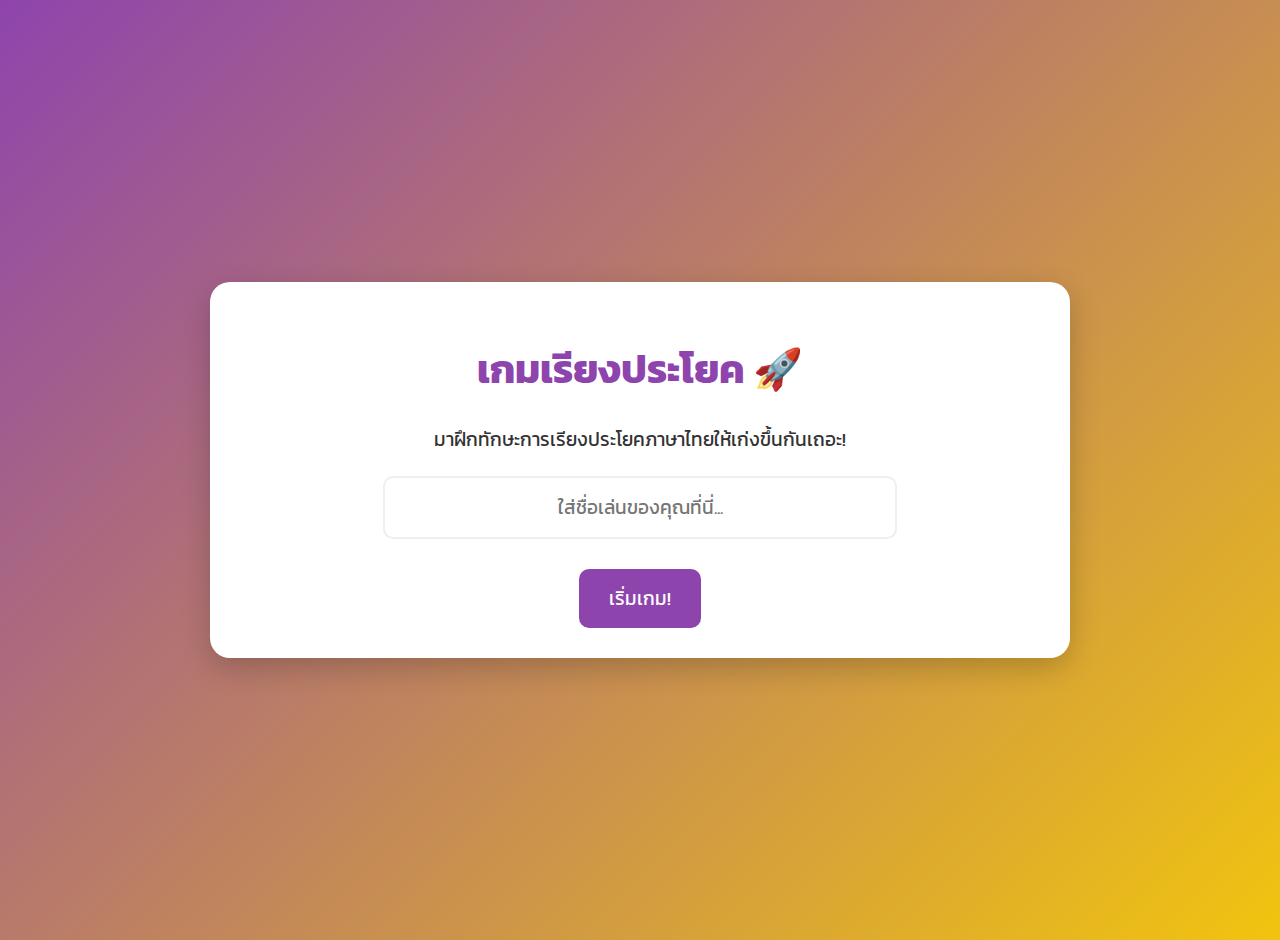
<file: 0index.html>
<!DOCTYPE html>
<html lang="th">
<head>
    <meta charset="UTF-8">
    <meta name="viewport" content="width=device-width, initial-scale=1.0">
    <title>เกมเรียงประโยคแสนสนุก  सेंटेंस बिल्डिंग गेम</title>
    <link rel="preconnect" href="https://fonts.googleapis.com">
    <link rel="preconnect" href="https://fonts.gstatic.com" crossorigin>
    <link href="https://fonts.googleapis.com/css2?family=Kanit:wght@400;700&display=swap" rel="stylesheet">
    <style>
        :root {
            --purple: #8e44ad;
            --yellow: #f1c40f;
            --white: #ffffff;
            --dark: #333;
            --light-gray: #ecf0f1;
            --green: #2ecc71;
            --red: #e74c3c;
        }

        body {
            font-family: 'Kanit', sans-serif;
            margin: 0;
            padding: 20px;
            background: linear-gradient(135deg, var(--purple), var(--yellow));
            display: flex;
            justify-content: center;
            align-items: center;
            min-height: 100vh;
            color: var(--dark);
        }

        .game-container {
            background-color: var(--white);
            padding: 30px;
            border-radius: 20px;
            box-shadow: 0 10px 30px rgba(0,0,0,0.2);
            width: 100%;
            max-width: 800px;
            text-align: center;
        }

        .screen {
            display: none;
        }

        .screen.active {
            display: block;
        }

        h1 {
            color: var(--purple);
            font-size: 2.5em;
        }
        
        h2 {
            color: var(--purple);
            font-size: 1.8em;
        }

        p {
            font-size: 1.2em;
            line-height: 1.6;
        }

        .input-group {
            margin: 20px 0;
        }

        input[type="text"] {
            padding: 15px;
            font-size: 1.2em;
            font-family: 'Kanit', sans-serif;
            border-radius: 10px;
            border: 2px solid var(--light-gray);
            width: 60%;
            text-align: center;
            transition: border-color 0.3s;
        }
        
        input[type="text"]:focus {
            outline: none;
            border-color: var(--purple);
        }

        button {
            background-color: var(--purple);
            color: var(--white);
            border: none;
            padding: 15px 30px;
            border-radius: 10px;
            font-size: 1.2em;
            font-family: 'Kanit', sans-serif;
            cursor: pointer;
            transition: background-color 0.3s, transform 0.2s;
            margin-top: 10px;
        }

        button:hover {
            background-color: #732d91;
            transform: translateY(-2px);
        }

        .game-header {
            display: flex;
            justify-content: space-between;
            align-items: center;
            margin-bottom: 20px;
            padding: 10px;
            background-color: var(--light-gray);
            border-radius: 10px;
        }
        
        .game-header div {
            font-size: 1.2em;
            font-weight: bold;
        }

        #timer {
            color: var(--red);
        }
        
        #score, #level-display {
            color: var(--purple);
        }

        #question-area, #answer-area {
            margin-top: 20px;
            padding: 20px;
            border-radius: 10px;
            min-height: 80px;
            display: flex;
            flex-wrap: wrap;
            gap: 15px;
            justify-content: center;
            align-items: center;
        }

        #question-area {
            background-color: #f8f9fa;
            border: 2px dashed var(--light-gray);
        }
        
        #answer-area {
            background-color: #e8f6f3;
            border: 2px dashed var(--green);
        }

        .word-block {
            background-color: var(--yellow);
            color: var(--dark);
            padding: 15px 25px;
            border-radius: 10px;
            font-size: 1.4em;
            cursor: grab;
            user-select: none;
            box-shadow: 0 4px 6px rgba(0,0,0,0.1);
            transition: transform 0.2s;
        }

        .word-block:active {
            cursor: grabbing;
            transform: scale(1.1);
            background-color: #f39c12;
        }

        #feedback {
            margin-top: 20px;
            font-size: 1.5em;
            font-weight: bold;
            height: 40px;
        }
        
        .correct {
            color: var(--green);
        }

        .incorrect {
            color: var(--red);
        }
        
        .level-up-message {
            padding: 40px;
            background-color: #eaf2f8;
            border-radius: 15px;
            color: var(--purple);
        }

        #leaderboard {
            list-style-type: none;
            padding: 0;
            margin-top: 20px;
        }

        #leaderboard li {
            background-color: var(--light-gray);
            margin-bottom: 10px;
            padding: 15px;
            border-radius: 10px;
            display: flex;
            justify-content: space-between;
            font-size: 1.2em;
        }

        #leaderboard li:nth-child(1) {
            background-color: #ffd700; /* Gold */
            font-weight: bold;
        }
        #leaderboard li:nth-child(2) {
            background-color: #c0c0c0; /* Silver */
        }
        #leaderboard li:nth-child(3) {
            background-color: #cd7f32; /* Bronze */
        }
        
        .emoji {
            font-size: 1.5em;
        }
    </style>
</head>
<body>

    <div class="game-container">
        
        <div id="start-screen" class="screen active">
            <h1>เกมเรียงประโยค 🚀</h1>
            <p>มาฝึกทักษะการเรียงประโยคภาษาไทยให้เก่งขึ้นกันเถอะ!</p>
            <div class="input-group">
                <input type="text" id="player-name" placeholder="ใส่ชื่อเล่นของคุณที่นี่...">
            </div>
            <button id="start-button">เริ่มเกม!</button>
        </div>

        <div id="instructions-screen" class="screen">
            <h2>วิธีเล่นเกม 📝</h2>
            <p>
                1. <strong>ลากและวาง:</strong> ลากคำศัพท์ที่กระจัดกระจายอยู่ในกล่องด้านบน มาวางเรียงกันในกล่องสีเขียวให้เป็นประโยคที่ถูกต้อง<br>
                2. <strong>ส่งคำตอบ:</strong> เมื่อเรียงเสร็จแล้ว ให้กดปุ่ม "ส่งคำตอบ"<br>
                3. <strong>เงื่อนไขผ่านด่าน:</strong> ต้องตอบถูกอย่างน้อย 60% ในแต่ละด่าน เพื่อไปต่อ<br>
                4. <strong>เวลา:</strong> น้องๆ มีเวลาทั้งหมด 10 นาทีในการเล่น สู้ๆ นะ! ⏳
            </p>
            <button id="begin-button">รับทราบและเริ่มเลย!</button>
        </div>

        <div id="game-screen" class="screen">
            <div class="game-header">
                <div id="player-display">ผู้เล่น: </div>
                <div id="level-display">ด่านที่: 1</div>
                <div id="score">คะแนน: 0</div>
                <div id="timer">เวลา: 10:00</div>
            </div>
            
            <p><strong>ลากคำมาวางในกล่องสีเขียวด้านล่างให้ถูกต้อง 👇</strong></p>
            <div id="question-area"></div>
            <div id="answer-area"></div>
            
            <button id="submit-button">ส่งคำตอบ ✅</button>
            <div id="feedback"></div>
        </div>
        
        <div id="level-up-screen" class="screen">
            <div class="level-up-message">
                <h2>ยินดีด้วย! 🎉</h2>
                <p id="level-up-text"></p>
                <button id="next-level-button">ไปด่านต่อไป!</button>
            </div>
        </div>


        <div id="game-over-screen" class="screen">
            <h2>จบเกมแล้ว! 🏁</h2>
            <p id="summary-text">เยี่ยมมาก!</p>
            <h3>🏆 อันดับผู้เล่นยอดเยี่ยม 🏆</h3>
            <ol id="leaderboard"></ol>
            <button id="play-again-button">เล่นอีกครั้ง</button>
        </div>

    </div>

    <script>
        document.addEventListener('DOMContentLoaded', () => {
            // --- DOM Elements ---
            const startScreen = document.getElementById('start-screen');
            const instructionsScreen = document.getElementById('instructions-screen');
            const gameScreen = document.getElementById('game-screen');
            const levelUpScreen = document.getElementById('level-up-screen');
            const gameOverScreen = document.getElementById('game-over-screen');

            const playerNameInput = document.getElementById('player-name');
            const startButton = document.getElementById('start-button');
            const beginButton = document.getElementById('begin-button');
            const submitButton = document.getElementById('submit-button');
            const nextLevelButton = document.getElementById('next-level-button');
            const playAgainButton = document.getElementById('play-again-button');
            
            const playerDisplay = document.getElementById('player-display');
            const levelDisplay = document.getElementById('level-display');
            const scoreDisplay = document.getElementById('score');
            const timerDisplay = document.getElementById('timer');
            const questionArea = document.getElementById('question-area');
            const answerArea = document.getElementById('answer-area');
            const feedbackDisplay = document.getElementById('feedback');
            const levelUpText = document.getElementById('level-up-text');
            const summaryText = document.getElementById('summary-text');
            const leaderboardList = document.getElementById('leaderboard');
            
            // --- Game State ---
            let playerName = '';
            let score = 0;
            let currentLevel = 1;
            let timeRemaining = 600; // 10 minutes in seconds
            let timerInterval;
            let currentQuestion = null;
            let questionsAnsweredInLevel = 0;
            let correctAnswersInLevel = 0;
            let draggedItem = null;

            const questions = [
                // ระดับ 1: ประธาน + กริยา + กรรม (S+V+O)
                { level: 1, parts: ['ฉัน', 'กิน', 'ข้าว'], correctAnswer: 'ฉันกินข้าว' },
                { level: 1, parts: ['แมว', 'ดื่ม', 'นม'], correctAnswer: 'แมวดื่มนม' },
                // ระดับ 2: ประธาน + กริยา + กรรม + ขยายกรรม (S+V+O+O.Mod)
                { level: 2, parts: ['พ่อ', 'อ่าน', 'หนังสือ', 'เล่มใหญ่'], correctAnswer: 'พ่ออ่านหนังสือเล่มใหญ่' },
                { level: 2, parts: ['แม่', 'ซื้อ', 'เสื้อผ้า', 'สวยงาม'], correctAnswer: 'แม่ซื้อเสื้อผ้าสวยงาม' },
                { level: 2, parts: ['ชาวนา', 'ปลูก', 'ข้าว', 'หอมมะลิ'], correctAnswer: 'ชาวนาปลูกข้าวหอมมะลิ' },
                // ระดับ 3: ประธาน + กริยา + ขยายกริยา + กรรม (S+V+Adv+O)
                { level: 3, parts: ['พี่', 'ขี่', 'จักรยาน', 'อย่างรวดเร็ว'], correctAnswer: 'พี่ขี่จักรยานอย่างรวดเร็ว' },
                { level: 3, parts: ['คุณครู', 'สอน', 'นักเรียน', 'อย่างตั้งใจ'], correctAnswer: 'คุณครูสอนนักเรียนอย่างตั้งใจ' },
                // ระดับ 4: ประธาน + ขยายประธาน + กริยา + กรรม + ขยายกรรม (S+S.Mod+V+O+O.Mod)
                { level: 4, parts: ['น้องสาว', 'ของฉัน', 'วาด', 'รูปภาพ', 'สวยงาม'], correctAnswer: 'น้องสาวของฉันวาดรูปภาพสวยงาม' },
                { level: 4, parts: ['สุนัข', 'ตัวอ้วน', 'กิน', 'กระดูก', 'ชิ้นใหญ่'], correctAnswer: 'สุนัขตัวอ้วนกินกระดูกชิ้นใหญ่' },
                { level: 4, parts: ['นก', 'สีฟ้า', 'ร้องเพลง', 'ไพเราะ'], correctAnswer: 'นกสีฟ้าร้องเพลงไพเราะ' }
            ];

            let availableQuestions = [...questions];

            const questionsPerLevel = {
                1: questions.filter(q => q.level === 1).length,
                2: questions.filter(q => q.level === 2).length,
                3: questions.filter(q => q.level === 3).length,
                4: questions.filter(q => q.level === 4).length,
            };
            
            // --- Functions ---
            const switchScreen = (screenId) => {
                document.querySelectorAll('.screen').forEach(s => s.classList.remove('active'));
                document.getElementById(screenId).classList.add('active');
            };

            const startGame = () => {
                playerName = playerNameInput.value.trim();
                if (playerName === '') {
                    alert('กรุณาใส่ชื่อก่อนเริ่มเกมนะครับ 😊');
                    return;
                }
                playerDisplay.textContent = `ผู้เล่น: ${playerName}`;
                switchScreen('instructions-screen');
            };

            const beginGame = () => {
                resetGame();
                switchScreen('game-screen');
                startTimer();
                loadNextQuestion();
            };

            const resetGame = () => {
                score = 0;
                currentLevel = 1;
                timeRemaining = 600;
                availableQuestions = [...questions];
                scoreDisplay.textContent = `คะแนน: 0`;
                levelDisplay.textContent = `ด่านที่: 1`;
                questionsAnsweredInLevel = 0;
                correctAnswersInLevel = 0;
                if(timerInterval) clearInterval(timerInterval);
            };

            const startTimer = () => {
                timerInterval = setInterval(() => {
                    timeRemaining--;
                    const minutes = Math.floor(timeRemaining / 60).toString().padStart(2, '0');
                    const seconds = (timeRemaining % 60).toString().padStart(2, '0');
                    timerDisplay.textContent = `เวลา: ${minutes}:${seconds}`;

                    if (timeRemaining <= 0) {
                        endGame('timeup');
                    }
                }, 1000);
            };

            const loadNextQuestion = () => {
                feedbackDisplay.textContent = '';
                feedbackDisplay.className = '';
                submitButton.disabled = false;
                
                let levelQuestions = availableQuestions.filter(q => q.level === currentLevel);

                if (levelQuestions.length === 0) {
                    handleLevelEnd();
                    return;
                }

                currentQuestion = levelQuestions[0];
                
                // Remove this question from the main pool
                availableQuestions = availableQuestions.filter(q => q !== currentQuestion);

                questionArea.innerHTML = '';
                answerArea.innerHTML = '';

                const shuffledParts = [...currentQuestion.parts].sort(() => Math.random() - 0.5);
                shuffledParts.forEach((part, index) => {
                    const wordBlock = document.createElement('div');
                    wordBlock.className = 'word-block';
                    wordBlock.textContent = part;
                    wordBlock.draggable = true;
                    wordBlock.id = `word-${index}`;
                    wordBlock.addEventListener('dragstart', dragStart);
                    questionArea.appendChild(wordBlock);
                });
            };

            const checkAnswer = () => {
                const wordsInAnswer = Array.from(answerArea.children).map(child => child.textContent);
                const userAnswer = wordsInAnswer.join('');

                if (userAnswer === currentQuestion.correctAnswer) {
                    score += 10;
                    correctAnswersInLevel++;
                    feedbackDisplay.textContent = 'ถูกต้องครับ! 👍';
                    feedbackDisplay.className = 'correct';
                } else {
                    feedbackDisplay.textContent = 'ยังไม่ถูกนะ ลองใหม่! 🤔';
                    feedbackDisplay.className = 'incorrect';
                }
                
                scoreDisplay.textContent = `คะแนน: ${score}`;
                questionsAnsweredInLevel++;
                submitButton.disabled = true;

                setTimeout(() => {
                    if (questionsAnsweredInLevel >= questionsPerLevel[currentLevel]) {
                        handleLevelEnd();
                    } else {
                        loadNextQuestion();
                    }
                }, 1500);
            };
            
            const handleLevelEnd = () => {
                 const passPercentage = (correctAnswersInLevel / questionsPerLevel[currentLevel]) * 100;
                 
                 if (passPercentage >= 60) {
                     if (currentLevel < 4) {
                        currentLevel++;
                        levelUpText.textContent = `น้องผ่านด่านที่ ${currentLevel - 1} แล้ว! เตรียมตัวพบกับด่านที่ ${currentLevel} ที่ท้าทายยิ่งขึ้น!`;
                        switchScreen('level-up-screen');
                        // Reset level counters
                        questionsAnsweredInLevel = 0;
                        correctAnswersInLevel = 0;
                     } else {
                         endGame('completed');
                     }
                 } else {
                     endGame('failed_level');
                 }
            };
            
            const proceedToNextLevel = () => {
                levelDisplay.textContent = `ด่านที่: ${currentLevel}`;
                switchScreen('game-screen');
                loadNextQuestion();
            };

            const endGame = (reason) => {
                clearInterval(timerInterval);
                let message = '';
                switch(reason) {
                    case 'completed':
                        message = `🎉 สุดยอดมาก ${playerName}! น้องเล่นจบทุกด่านเลย ได้คะแนนไป ${score} คะแนน ใช้เวลาไป ${formatTime(600 - timeRemaining)}!`;
                        break;
                    case 'timeup':
                        message = `⏳ เวลาหมดแล้ว! ไม่เป็นไรนะ ${playerName} ครั้งหน้าเอาใหม่! น้องทำได้ ${score} คะแนน`;
                        break;
                    case 'failed_level':
                        message = `พยายามอีกนิดนะ! น้องยังไม่ผ่านด่านที่ ${currentLevel} ลองฝึกฝนแล้วกลับมาสู้ใหม่นะ! ได้คะแนนรวม ${score} คะแนน`;
                        break;
                }
                summaryText.textContent = message;
                updateLeaderboard();
                displayLeaderboard();
                switchScreen('game-over-screen');
            };

            const updateLeaderboard = () => {
                const leaderboard = JSON.parse(localStorage.getItem('sentenceGameLeaderboard')) || [];
                const timeTaken = 600 - timeRemaining;
                
                leaderboard.push({ name: playerName, score: score, time: timeTaken });

                leaderboard.sort((a, b) => {
                    if (b.score !== a.score) {
                        return b.score - a.score; // Higher score first
                    }
                    return a.time - b.time; // Lower time first
                });

                // Keep only top 10
                const top10 = leaderboard.slice(0, 10);
                localStorage.setItem('sentenceGameLeaderboard', JSON.stringify(top10));
            };

            const displayLeaderboard = () => {
                const leaderboard = JSON.parse(localStorage.getItem('sentenceGameLeaderboard')) || [];
                leaderboardList.innerHTML = '';
                if (leaderboard.length === 0) {
                    leaderboardList.innerHTML = '<li>ยังไม่มีใครเล่นเลย มาเป็นคนแรกสิ!</li>';
                    return;
                }
                leaderboard.forEach((entry, index) => {
                    const li = document.createElement('li');
                    let medal = '';
                    if (index === 0) medal = '🥇';
                    if (index === 1) medal = '🥈';
                    if (index === 2) medal = '🥉';
                    
                    li.innerHTML = `<span>${medal} ${index + 1}. ${entry.name}</span> <span>${entry.score} คะแนน (${formatTime(entry.time)})</span>`;
                    leaderboardList.appendChild(li);
                });
            };
            
            const formatTime = (seconds) => {
                const mins = Math.floor(seconds / 60);
                const secs = seconds % 60;
                return `${mins} นาที ${secs} วินาที`;
            };


            // --- Drag and Drop Handlers ---
            function dragStart(e) {
                draggedItem = e.target;
                setTimeout(() => {
                    e.target.style.display = 'none';
                }, 0);
            }

            function dragOver(e) {
                e.preventDefault();
            }

            function drop(e) {
                e.preventDefault();
                if (e.target.id === 'answer-area' || e.target.id === 'question-area') {
                    draggedItem.style.display = 'block';
                    e.target.appendChild(draggedItem);
                    draggedItem = null;
                }
            }


            // --- Event Listeners ---
            startButton.addEventListener('click', startGame);
            beginButton.addEventListener('click', beginGame);
            submitButton.addEventListener('click', checkAnswer);
            nextLevelButton.addEventListener('click', proceedToNextLevel);
            playAgainButton.addEventListener('click', () => switchScreen('start-screen'));

            questionArea.addEventListener('dragover', dragOver);
            questionArea.addEventListener('drop', drop);
            answerArea.addEventListener('dragover', dragOver);
            answerArea.addEventListener('drop', drop);
        });
    </script>
</body>
</html>
</file>
